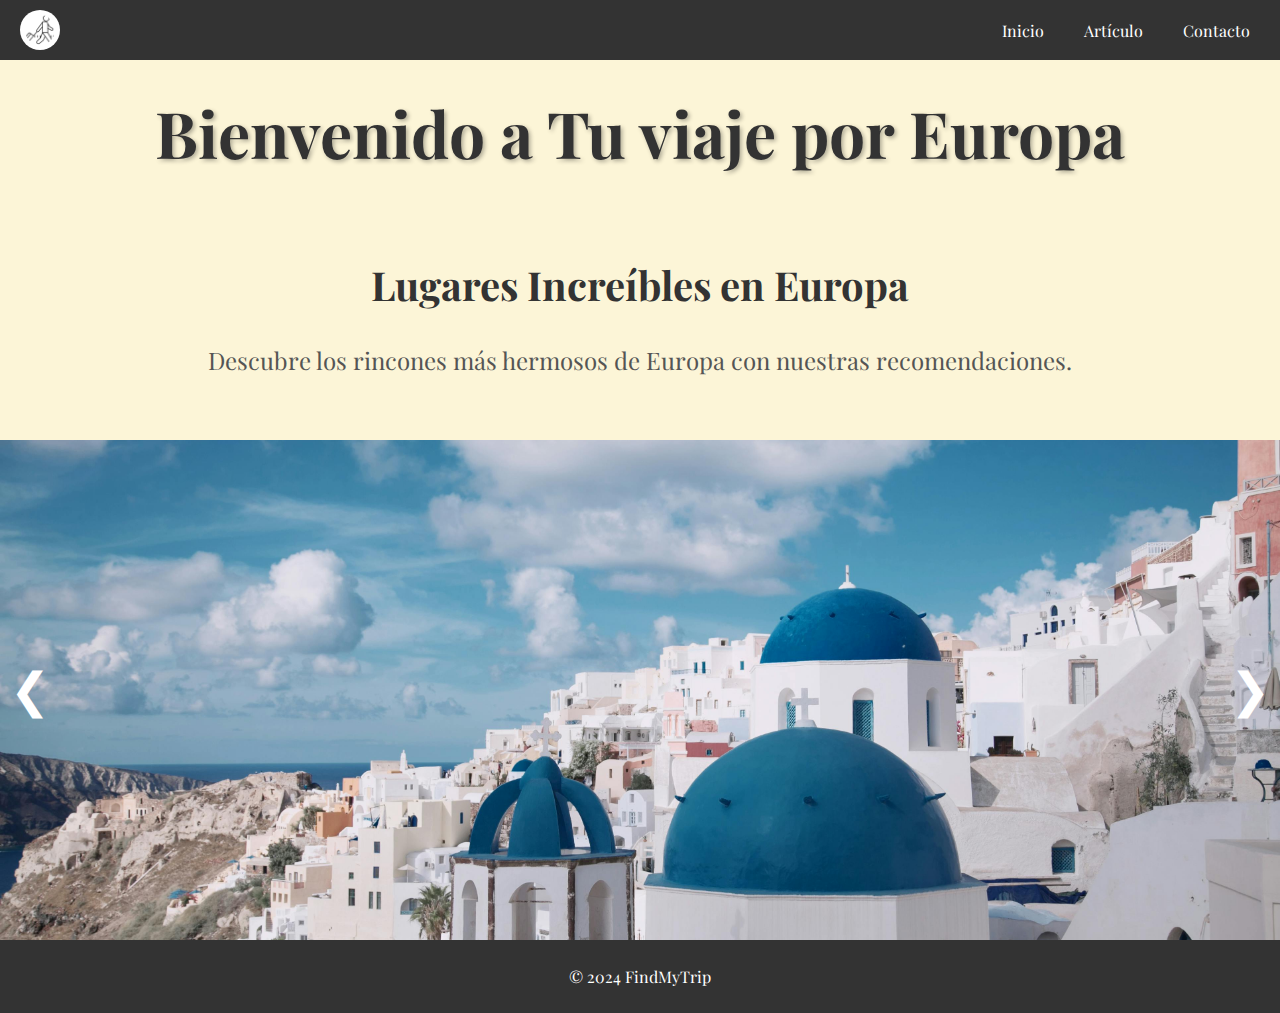
<file: index.html>
<!DOCTYPE html>
<html lang="es">

<head>
  <meta charset="UTF-8">
  <meta name="viewport" content="width=device-width, initial-scale=1.0">
  <title>Turismo en Europa</title>
  <link rel="stylesheet" href="styles.css">
  <script src="script.js" defer></script>
  <link href="https://fonts.googleapis.com/css2?family=Playfair+Display:wght@700&family=Roboto:wght@400;700&display=swap" rel="stylesheet">
</head>

<body>
  <header>
    <nav class="navbar">
      <img class="logo" src="./img/logoFindMyTrip.png" alt="Logo">
      <ul class="nav-text">
        <li><a href="index.html">Inicio</a></li>
        <li><a href="articulo.html">Artículo</a></li>
        <li><a href="contacto.html">Contacto</a></li>
      </ul>
    </nav>
  </header>
  <main>
    <h1>Bienvenido a Tu viaje por Europa</h1>
    <div class="main-content">
      <div class="column">
        <h2>Lugares Increíbles en Europa</h2>
        <p>Descubre los rincones más hermosos de Europa con nuestras recomendaciones.</p>
      </div>
    </div>
    <div class="carousel">
      <div class="carousel-inner">
        <img src="img/grecia.jpg" alt="Travel" class="carousel-item active">
        <img src="img/inglaterra.jpg" alt="Travel" class="carousel-item">
        <img src="img/paris.jpg" alt="Travel" class="carousel-item">
        <img src="img/roma.jpg" alt="Travel" class="carousel-item">
      </div>
      <button class="carousel-control prev">&#10094;</button>
      <button class="carousel-control next">&#10095;</button>
    </div>
  </main>
  <footer>
    <p>&copy; 2024 FindMyTrip </p>
  </footer>
</body>

</html>
</file>
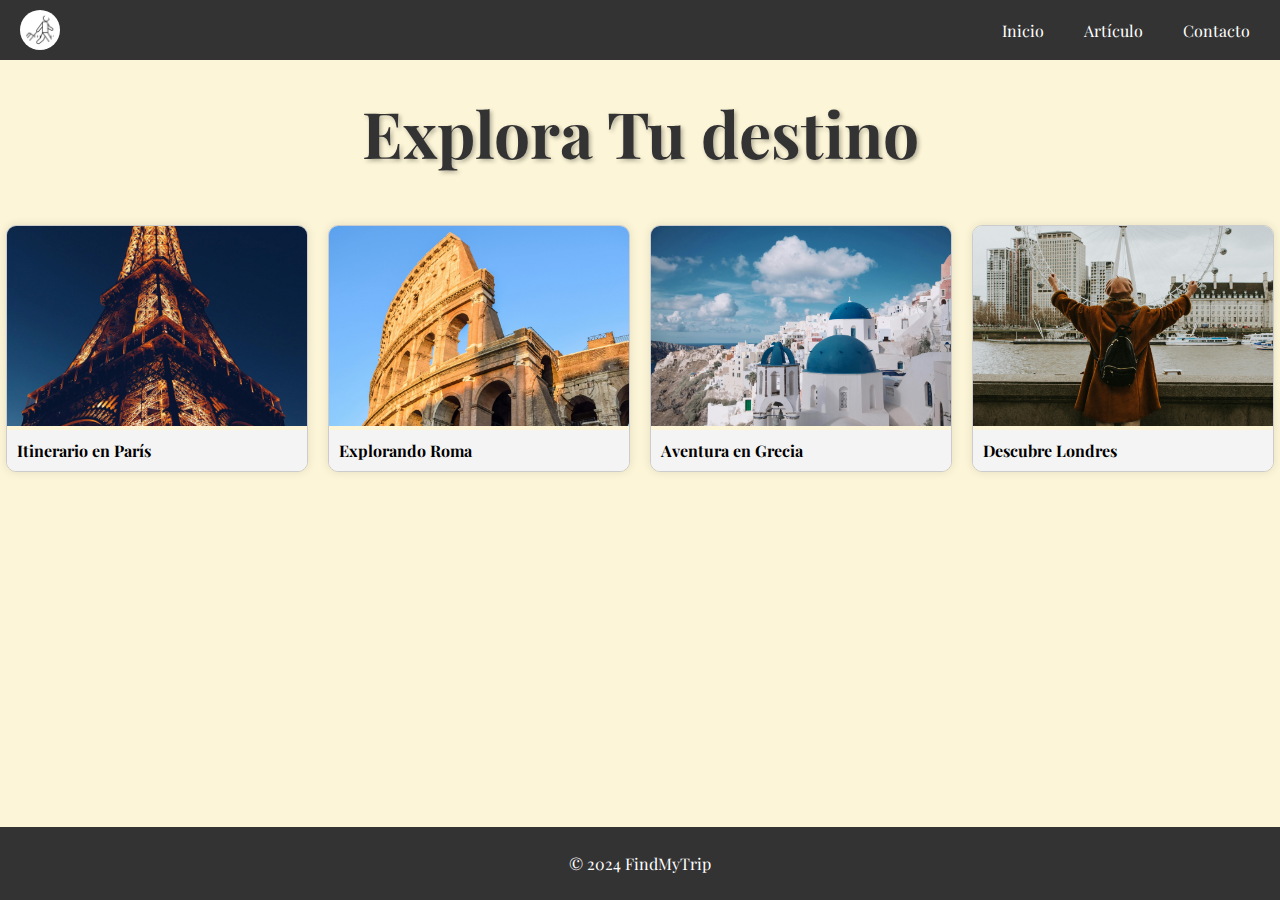
<file: articulo.html>
<!DOCTYPE html>
<html lang="es">
<head>
    <meta charset="UTF-8">
    <meta name="viewport" content="width=device-width, initial-scale=1.0">
    <title>Artículo - Turismo en Europa</title>
    <link href="https://fonts.googleapis.com/css2?family=Playfair+Display:wght@700&family=Roboto:wght@400;700&display=swap" rel="stylesheet">
    <link rel="stylesheet" href="styles.css">
</head>
<body>
    <header>
        <nav class="navbar">
            <img class="logo" src="./img/logoFindMyTrip.png" alt="Logo">
            <ul class="nav-text">
                <li><a href="index.html">Inicio</a></li>
                <li><a href="articulo.html">Artículo</a></li>
                <li><a href="contacto.html">Contacto</a></li>
            </ul>
        </nav>
    </header>
    <main>
        <h1>Explora Tu destino</h1>
        <div class="card-container">
            <div class="card">
                <img src="img/paris.jpg" alt="Paris">
                <div class="card-description">
                    <p>Itinerario en París</p>
                </div>
            </div>
            <div class="card">
                <img src="img/roma.jpg" alt="Roma">
                <div class="card-description">
                    <p>Explorando Roma</p>
                </div>
            </div>
            <div class="card">
                <img src="img/grecia.jpg" alt="Grecia">
                <div class="card-description">
                    <p>Aventura en Grecia</p>
                </div>
            </div>
            <div class="card">
                <img src="img/inglaterra.jpg" alt="Londres">
                <div class="card-description">
                    <p>Descubre Londres</p>
                </div>
            </div>
        </div>
    </main>
    <footer>
        <p>&copy; 2024 FindMyTrip</p>
    </footer>
</body>
</html>
</file>
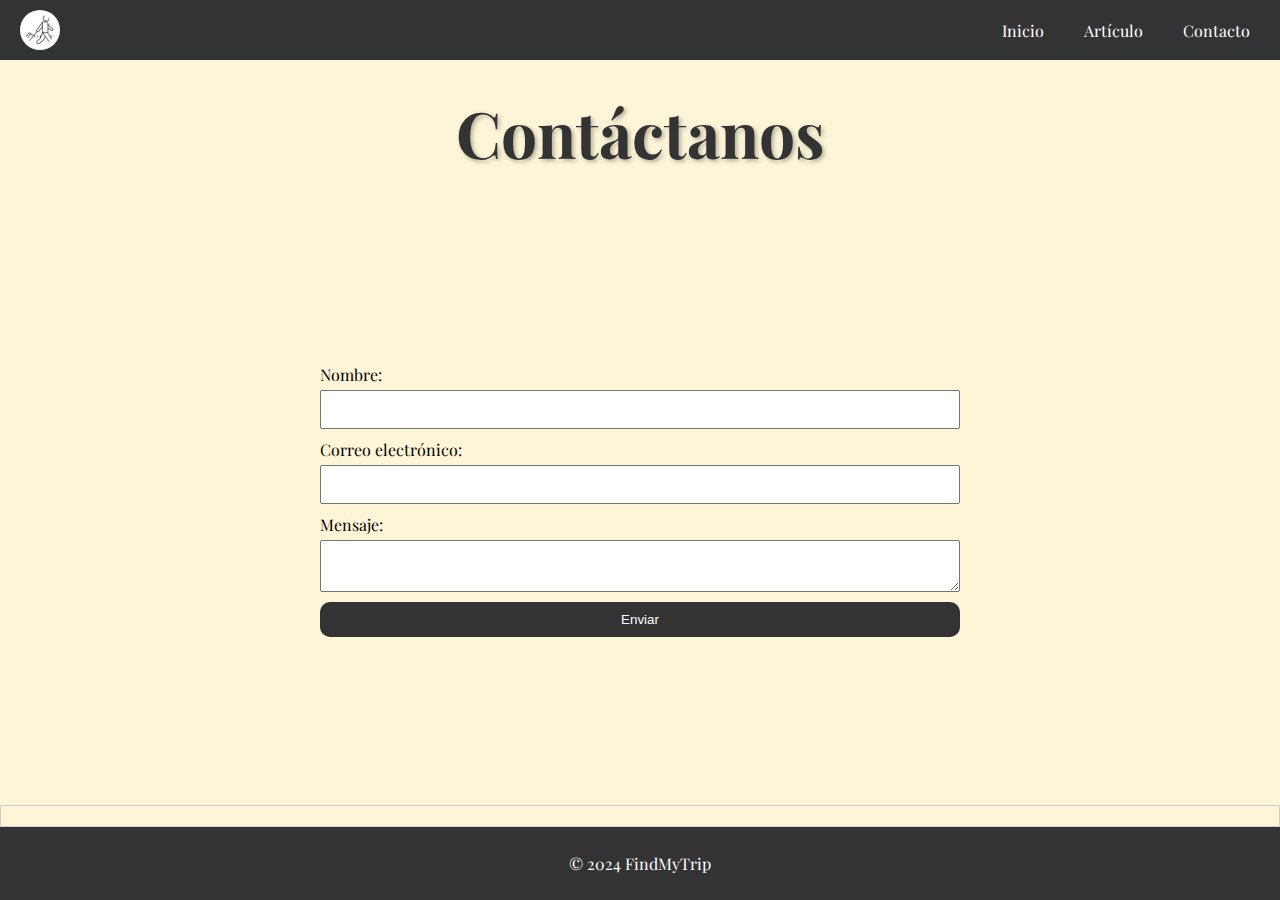
<file: contacto.html>
<!DOCTYPE html>
<html lang="es">
<head>
    <meta charset="UTF-8">
    <meta name="viewport" content="width=device-width, initial-scale=1.0">
    <title>Contacto - Turismo en Europa</title>
    <link rel="stylesheet" href="styles.css">
    <link href="https://fonts.googleapis.com/css2?family=Playfair+Display:wght@700&family=Roboto:wght@400;700&display=swap" rel="stylesheet">
    <script src="script.js" defer></script>
</head>
<body>
    <header>
        <nav class="navbar">
            <img class="logo" src="./img/logoFindMyTrip.png" alt="Logo">
            <ul class="nav-text">
                <li><a href="index.html">Inicio</a></li>
                <li><a href="articulo.html">Artículo</a></li>
                <li><a href="contacto.html">Contacto</a></li>
            </ul>
        </nav>
    </header>
    <main>
        <h1>Contáctanos</h1>
        <form id="contactForm" novalidate>
            <label for="name">Nombre:</label>
            <input type="text" id="name" name="name" required>
            <label for="email">Correo electrónico:</label>
            <input type="email" id="email" name="email" required>
            <label for="message">Mensaje:</label>
            <textarea id="message" name="message" required></textarea>
            <button type="submit">Enviar</button>
        </form>
        <div id="formResult"></div>
    </main>
    <footer>
        <p>&copy; 2024 FindMyTrip</p>
    </footer>
</body>
</html>
</file>
<file: styles.css>
body {
    background-color: #fcf5d7;
    font-family: 'Playfair Display', sans-serif;
    margin: 0;
    padding: 0;
    display: flex;
    flex-direction: column;
    min-height: 100vh; /* Ensure the body takes full height */
}

/* Flex container to push footer down */
main {
    flex: 1;
    display: flex;
    flex-direction: column;
}

/* Adjust header and footer */
header, footer {
    background-color: #333;
    color: white;
    padding: 10px 20px;
}

/* Navbar styling */
.navbar {
    display: flex;
    align-items: center;
    justify-content: space-between;
}

.logo {
    height: 30px;
    width: 30px;
    border-radius: 50%;
    background-color: white;
    padding: 5px;
    object-fit: cover;
}

.nav-text {
    list-style: none;
    display: flex;
    margin: 0;
    padding: 0;
}

.nav-text li {
    margin-left: 20px;
}

.nav-text li a {
    color: white;
    text-decoration: none;
    padding: 5px 10px;
    transition: background-color 0.3s;
}

.nav-text li a:hover {
    background-color: #555;
}

/* Main content styling */
.main-content {
    display: flex;
    justify-content: space-between;
    padding: 20px;
    flex: 1;
}

.column {
    flex: 1;
    margin: 0 10px;
}

.column h2 {
    text-align: center;
    font-size: 2.5em;
}

h1 {
    text-align: center;
    font-size: 4em;
    margin: 20px auto;
    width: calc(100% - 40px); 
    padding: 10px;
    text-shadow: 2px 2px 4px rgba(0, 0, 0, 0.3);
}
h1, h2 {
    font-family: 'Playfair Display', serif;
    color: #333;
}

.column p {
    text-align: center;
    font-size: 1.5em;
    color: #555;

}

/* Carousel styling */
.carousel {
    position: relative;
    overflow: hidden;
    width: 100%;
    height: 500px;
    margin-top: 20px;
}

.carousel-inner {
    display: flex;
    transition: transform 0.5s ease;
    height: 100%;
}

.carousel-item {
    display: none;
    width: 100%;
    height: 100%;
    object-fit: cover;
}

.carousel-item.active {
    display: block;
}

.carousel-control {
    position: absolute;
    top: 50%;
    transform: translateY(-50%);
    background: none;
    border: none;
    font-size: 3rem;
    color: #fff;
    cursor: pointer;
    z-index: 10;
}

.carousel-control.prev {
    left: 0;
}

.carousel-control.next {
    right: 0;
}

/* Footer styling */
footer {
    text-align: center;
    padding: 10px 0;
}

/* Card container styling */
.card-container {
    width: 100%;
    height: max-content;
    margin-top: 20px;
    display: flex;
    justify-content: center;
    flex-wrap: wrap;
    gap: 20px;
    margin-bottom: 20px;
}

.card {
    width: 300px;
    border: 1px solid #ccc;
    border-radius: 10px;
    overflow: hidden;
    box-shadow: 0 0 10px rgba(0, 0, 0, 0.1);
    transition: transform 0.3s, box-shadow 0.3s;
}

.card:hover {
    transform: scale(1.05);
    box-shadow: 0 0 20px rgba(0, 0, 0, 0.2);
}

.card img {
    width: 100%;
    height: 200px;
    object-fit: cover;
}

.card-description {
    padding: 10px;
    background-color: #f4f4f4;
}

.card-description p {
    margin: 0;
    font-weight: bold;
}

/* Form styling */
form {
    display: flex;
    flex-direction: column;
    width: 50%;
    margin: auto;
}

label {
    margin-bottom: 5px;
}

input[type="text"],
input[type="email"],
textarea {
    padding: 10px;
    margin-bottom: 10px;
}

button {
    padding: 10px;
    background-color: #333;
    color: #fff;
    border: none;
    cursor: pointer;
    border-radius: 10px;
}

#formResult {
    margin-top: 10px;
    padding: 10px;
    border: 1px solid #ccc;
}
</file>
